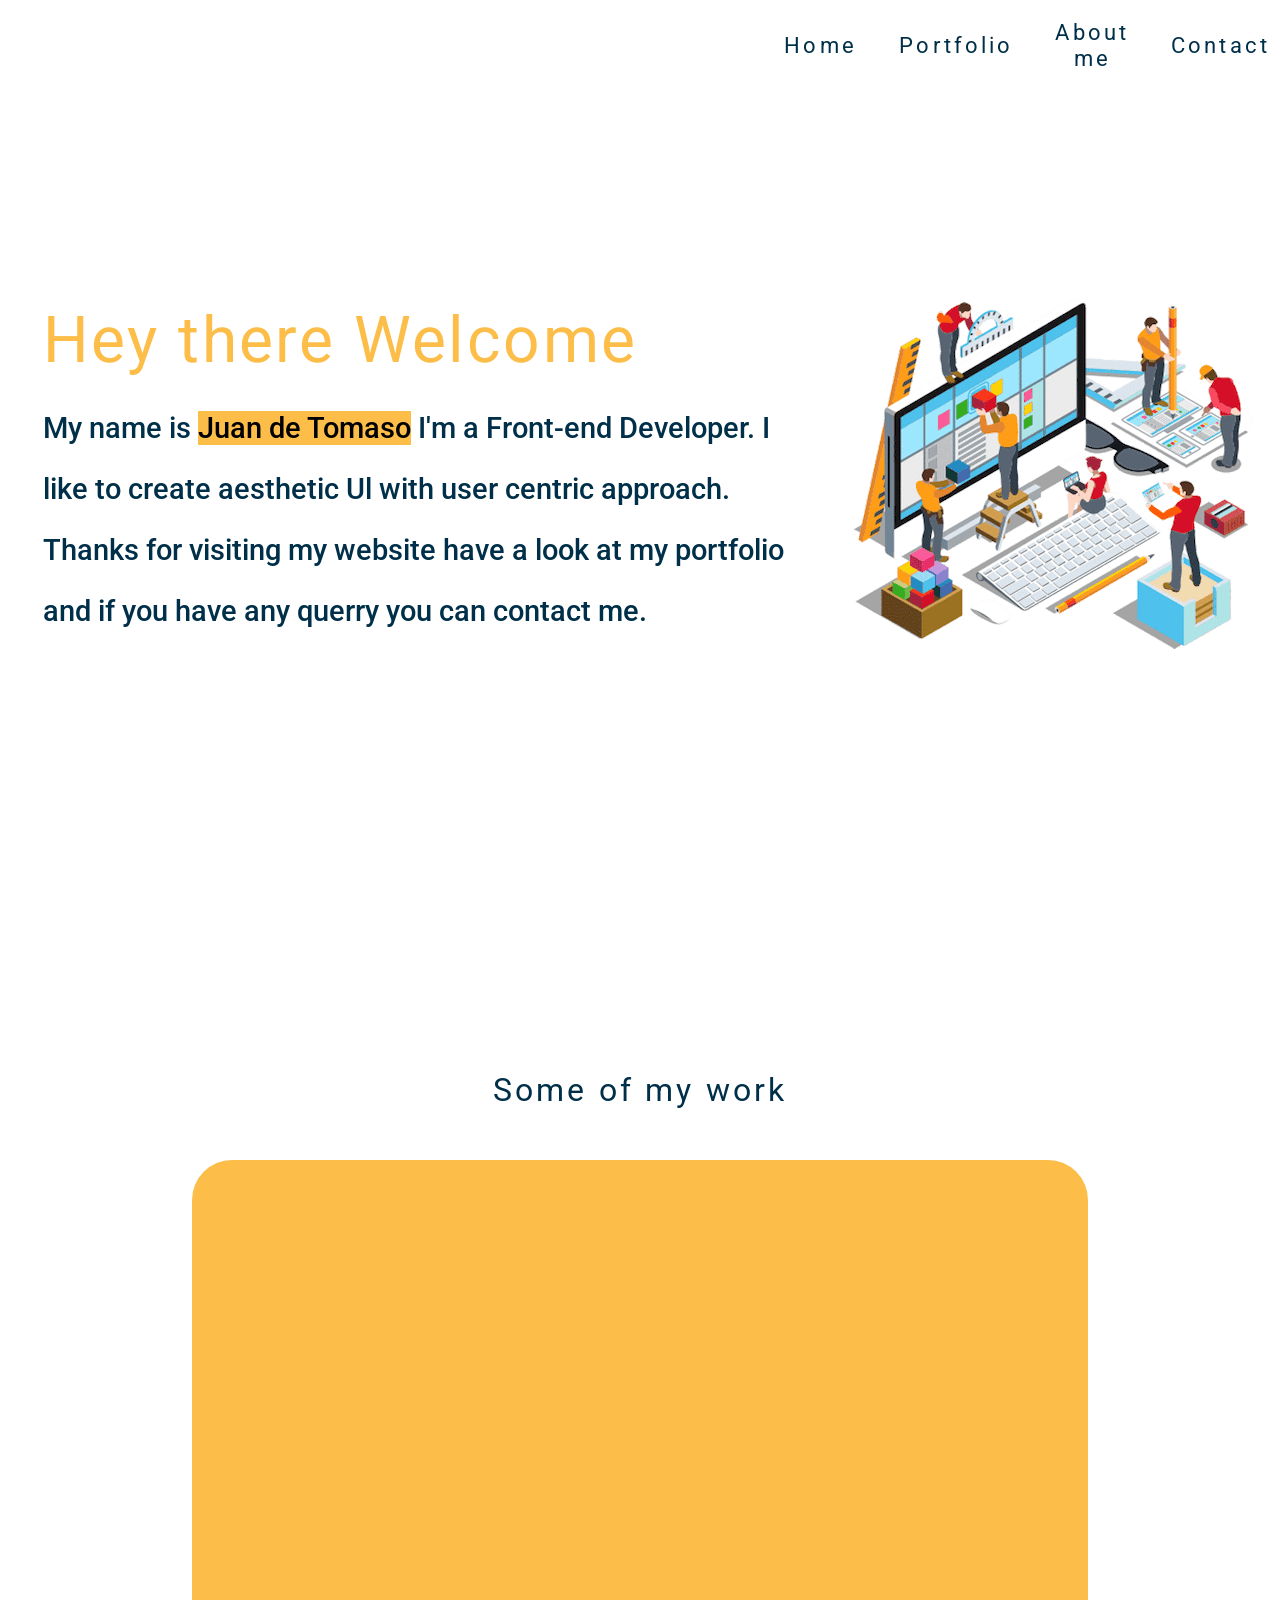
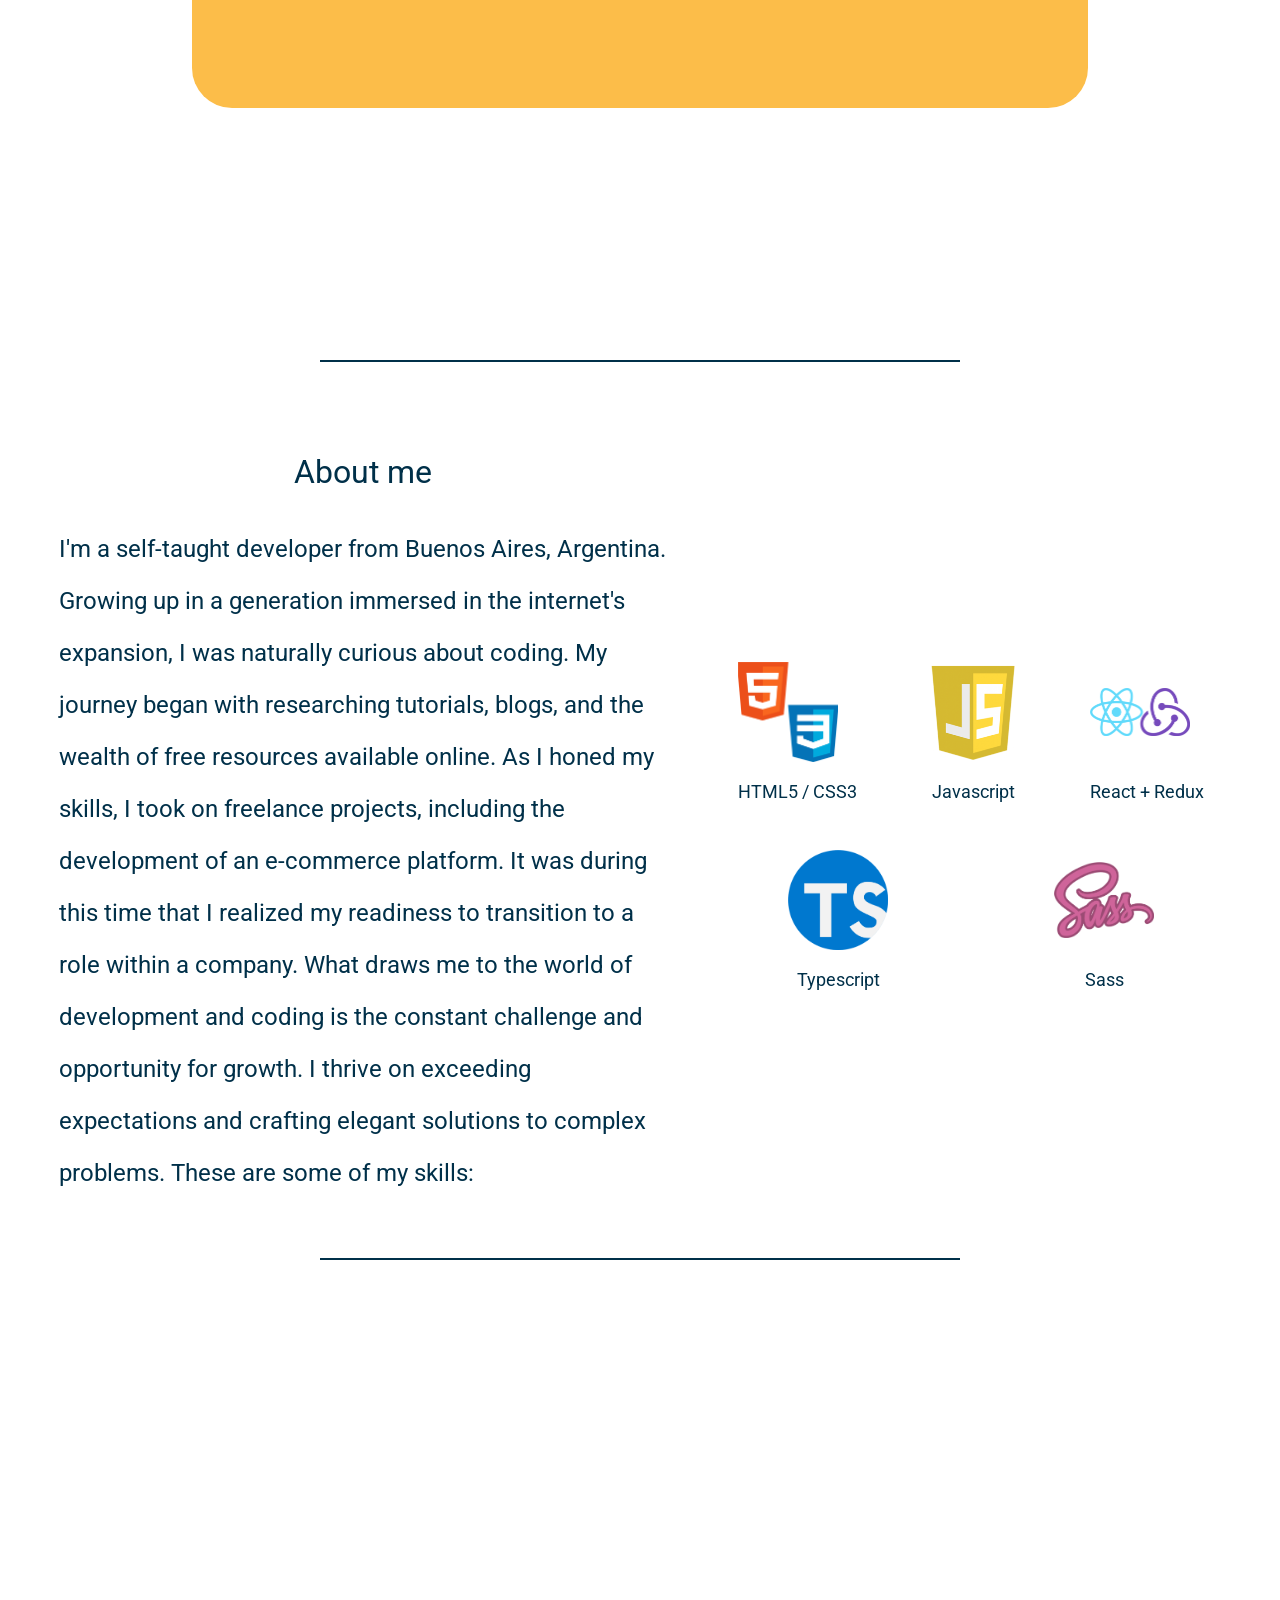
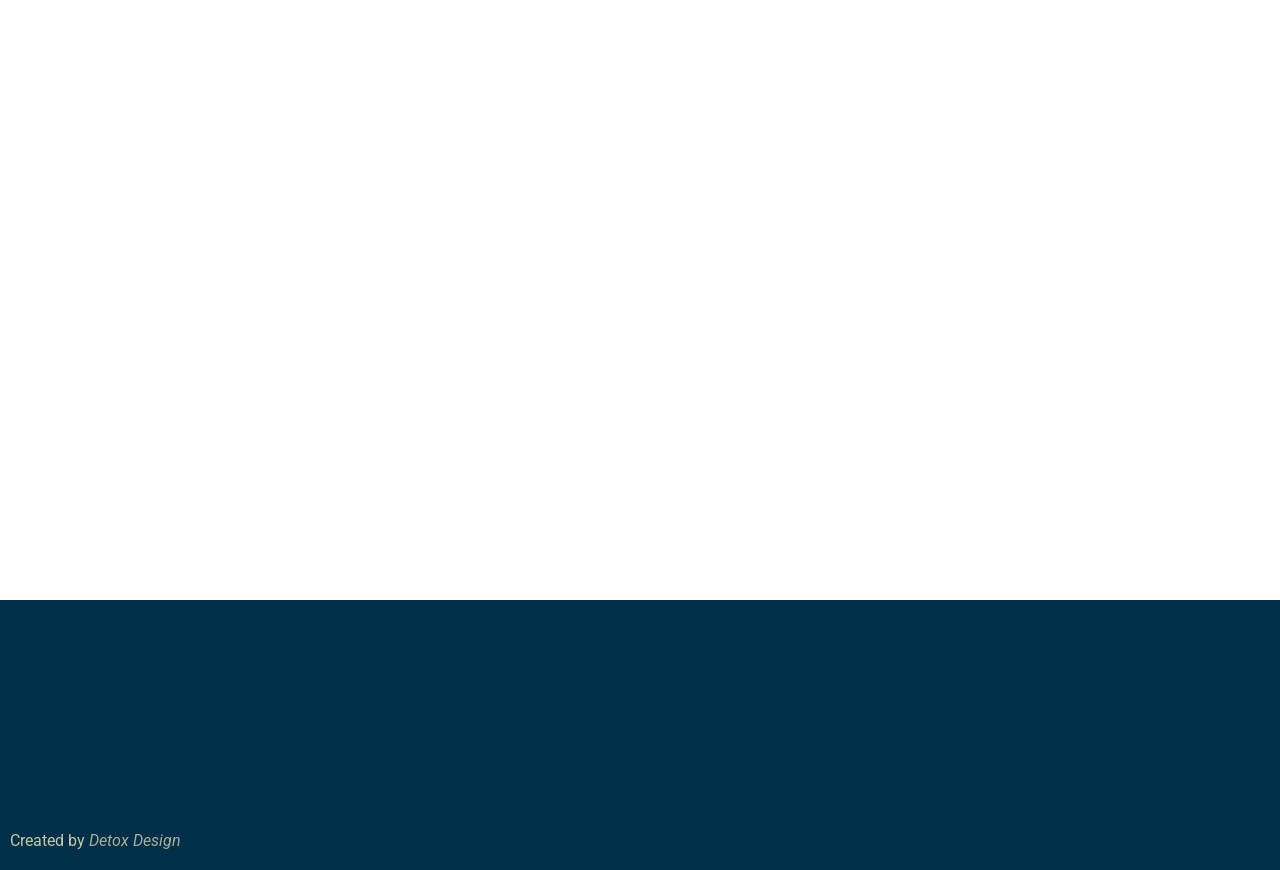
<file: index.html>
<!DOCTYPE html>
<html lang="en">
  <head>
    <meta charset="UTF-8" />
    <meta name="viewport" content="width=device-width, initial-scale=1.0, minimum-scale=1" />
    <title>Juan de Tomaso</title>
    <link rel="icon" type="image/png" href="images/disc.svg" />
    <link rel="preconnect" href="https://fonts.googleapis.com">
<link rel="preconnect" href="https://fonts.gstatic.com" crossorigin>
<link href="https://fonts.googleapis.com/css2?family=Roboto:wght@300;400;500&display=swap" rel="stylesheet">
    <link href="https://unpkg.com/aos@2.3.1/dist/aos.css" rel="stylesheet">
    <link rel="stylesheet" href="style.css" />
  </head>
  <body>
    <div id="fullpage">
      <div class="section s1">
        <div class="content1">
          <header class="header">
            <nav class="nav">
              <div class="hamburger">
                <div class="stripe"></div>
                <div class="stripe"></div>
                <div class="stripe"></div>
              </div>
              <ul class="menu-list">
                <li><a href="#main">Home</a></li>
                <li><a href="#portfolio">Portfolio</a></li>
                <li><a href="#aboutme">About me</a></li>
                <li><a href="#contacto">Contact</a></li>
              </ul>
            </nav>
          </header>
          <div class="main">
            <section class="main-section">
              <h2>Hey there
                Welcome</h2>
              <h1>My name is <mark class="yellowMark">Juan de Tomaso</mark> I'm a Front-end Developer. I like to create aesthetic Ul with user centric approach.</br> Thanks for visiting my website have a look at my portfolio and if you have any querry you can contact me.</h1>
            </section>
            <picture>
              	<!-- 16:9 crop -->
              <source
              media="(min-width:1000px)"
              srcset="images/devFoto.png"
              />
              <source
              media="(min-width:400px)"
              srcset="images/devFotoMedium.png"
              />
              <source
              media="(max-width:400px)"
              srcset="images/devFotoSmall.png"
              />
              <source
              media="(min-width:1000px)"
              srcset="images/devFoto.webp"
              />
              <source
              media="(min-width:400px)"
              srcset="images/devFotoMedium.webp"
              />
              <source
              media="(max-width:400px)"
              srcset="images/devFotoSmall.webp"
              />
               <img
              src="images/devFoto.png"
              alt="fotopc"
            />
            </picture>
           
          </div>
        </div>
      </div>
      <div class="section s2" id="portfolio">
          <div class="content-works">
            <h3>Some of my work</h3>
            <section class="project-section">
              <article class="project p1" data-aos="fade-up">
                <a href="https://nookdeco.com.ar/" target="_blank" rel="noopener">
                 <div class="img-container"></div>
                  <span>Nook Deco Ecommerce</span>
                </a>
              </article>
              <article class="project p1" data-aos="fade-up">
                <a href="https://legacycartour.com/" target="_blank" rel="noopener">
                  <div class="img-container"></div>
                  <span>Legacy Car Tour Landing</span>
                </a>
              </article>
              <article class="project p1" data-aos="fade-up">
                <a href="https://chrome.google.com/webstore/detail/pollux/pfnjnoljecfpnjenjijncmdgmpmhnfhb" target="_blank" rel="noopener">
                  <div class="img-container"></div>
                  <span>Pollux Chrome Extension</span>
                </a>
              </article>
              <article class="project p1" data-aos="fade-up">
                <a href="https://angelesmorgan.com/" target="_blank" rel="noopener">
                  <div class="img-container"></div>
                  <span class="title-web">Photo Portfolio</span>
                </a>
              </article>
              <article class="project p1" data-aos="fade-up">
                <a href="https://projectmemorygame.netlify.app/" target="_blank" rel="noopener">
                  <div class="img-container"></div>
                  <span>Memory Game</span>
                </a>
              </article>
              <article class="project p1" data-aos="fade-up">
                <a href="https://projecthorsegame.netlify.app" target="_blank" rel="noopener">
                  <div class="img-container"></div>
                  <span>Horse Game</span>
                </a>
              </article>
            </section>
          </div>
        </section>
      </div>
      <div class="section s3" id="aboutme">
        <article class="paragraph-about-container">
          <h3 class="title-about">About me</h3>
            <p class="paragraph-about">
              I'm a self-taught developer from Buenos Aires, Argentina. Growing up in a generation immersed in the internet's expansion, I was naturally curious about coding. My journey began with researching tutorials, blogs, and the wealth of free resources available online.

              As I honed my skills, I took on freelance projects, including the development of an e-commerce platform. It was during this time that I realized my readiness to transition to a role within a company. What draws me to the world of development and coding is the constant challenge and opportunity for growth. I thrive on exceeding expectations and crafting elegant solutions to complex problems. These are some of my skills:</p>
        </article>
        <section class="about-skills">
          <figure class="about-figure">
            <img src="images/htmlCssLogo.png" alt="css Logo" />
            <figcaption>HTML5 / CSS3</figcaption>
          </figure>
          <figure class="about-figure">
            <img src="images/jsLogo.png" alt="css Logo" />
            <figcaption>Javascript</figcaption>
          </figure>
          <figure class="about-figure">
            <img src="images/reactReduxLogo.png" alt="css Logo" />
            <figcaption>React + Redux</figcaption>
          </figure>
          <figure class="about-figure">
            <img src="images/typescriptLogo.png" alt="css Logo" />
            <figcaption>Typescript</figcaption>
          </figure>
          <figure class="about-figure">
            <img src="images/scssLogo.png" alt="css Logo" />
            <figcaption>Sass</figcaption>
          </figure>
        </section>
      </div>
      <div class="contact-section s4" id="contacto">
        <div class="card" data-aos="fade-up">
          
          <img src="images/linkedinfoto2.png" alt="profile-pic">
          <h2 class="contact-title">Juan de Tomaso</h2>
          <article class="personal-data">
            Front End Developer.
          </article>
        <section class="data">
          <span><a
            href="mailto:juandeto10@gmail.com?"
              target="_blank"
            ><svg xmlns="http://www.w3.org/2000/svg" width="24" height="24" viewBox="0 0 24 24" fill="none" stroke="currentColor" stroke-width="2" stroke-linecap="round" stroke-linejoin="round" class="feather feather-mail"><path d="M4 4h16c1.1 0 2 .9 2 2v12c0 1.1-.9 2-2 2H4c-1.1 0-2-.9-2-2V6c0-1.1.9-2 2-2z"></path><polyline points="22,6 12,13 2,6"></polyline></svg></a></span>
          <span>
            <a
              href="https://www.linkedin.com/in/juan-de-tomaso-38942a17/"
              target="_blank"
              ><svg xmlns="http://www.w3.org/2000/svg" width="24" height="24" viewBox="0 0 24 24" fill="none" stroke="currentColor" stroke-width="2" stroke-linecap="round" stroke-linejoin="round" class="feather feather-linkedin"><path d="M16 8a6 6 0 0 1 6 6v7h-4v-7a2 2 0 0 0-2-2 2 2 0 0 0-2 2v7h-4v-7a6 6 0 0 1 6-6z"></path><rect x="2" y="9" width="4" height="12"></rect><circle cx="4" cy="4" r="2"></circle></svg></a
            >
          </span>
          <span>
            <a
              href="https://github.com/juandeto"
              target="_blank"
              ><svg xmlns="http://www.w3.org/2000/svg" width="24" height="24" viewBox="0 0 24 24" fill="none" stroke="currentColor" stroke-width="2" stroke-linecap="round" stroke-linejoin="round" class="feather feather-github"><path d="M9 19c-5 1.5-5-2.5-7-3m14 6v-3.87a3.37 3.37 0 0 0-.94-2.61c3.14-.35 6.44-1.54 6.44-7A5.44 5.44 0 0 0 20 4.77 5.07 5.07 0 0 0 19.91 1S18.73.65 16 2.48a13.38 13.38 0 0 0-7 0C6.27.65 5.09 1 5.09 1A5.07 5.07 0 0 0 5 4.77a5.44 5.44 0 0 0-1.5 3.78c0 5.42 3.3 6.61 6.44 7A3.37 3.37 0 0 0 9 18.13V22"></path></svg></a
            >
          </span>
        </section>
        </div>
      </div>
      <footer>
        <span>
          Created by <span style="font-style: italic;">Detox Design</span>
        </span>
      </footer>
    </div>
   <script src="./app.js"></script>
   <script src="https://unpkg.com/aos@2.3.1/dist/aos.js"></script>
   <script>
    AOS.init();
  </script>
  </body>
</html>
</file>
<file: style.css>
*{
    margin: 0;
    padding: 0;
    box-sizing: border-box;
    font-family: 'Roboto', sans-serif;
    -webkit-font-smoothing: antialiased;
    scroll-behavior: smooth;
}

:root{
    --red:#D62828;
    --blue:#003049;
    --orange:#141414;
    --skin:#FCBD49;
    --beige:#EAE2B7;
    --shadow-color-1: 39deg 77% 38%;
    --shadow-color-2: 0deg 0% 63%;
    --shadow-elevation-high-1:0.2px 0.1px 0.3px hsl(var(--shadow-color-1) / 0.34),
    1.1px 0.8px 1.5px -0.4px hsl(var(--shadow-color-1) / 0.34),
    2px 1.6px 2.9px -0.7px hsl(var(--shadow-color-1) / 0.34),
    3.4px 2.6px 4.8px -1.1px hsl(var(--shadow-color-1) / 0.34),
    5.4px 4.1px 7.6px -1.4px hsl(var(--shadow-color-1) / 0.34),
    8.4px 6.4px 11.9px -1.8px hsl(var(--shadow-color-1) / 0.34),
    12.7px 9.8px 18px -2.1px hsl(var(--shadow-color-1) / 0.34),
    18.8px 14.4px 26.6px -2.5px hsl(var(--shadow-color-1) / 0.34);
    --shadow-elevation-high-2:
    0.2px 0.1px 0.3px hsl(var( --shadow-color-2) / 0.34),
    1.1px 0.8px 1.5px -0.4px hsl(var( --shadow-color-2) / 0.34),
    2px 1.6px 2.9px -0.7px hsl(var( --shadow-color-2) / 0.34),
    3.4px 2.6px 4.8px -1.1px hsl(var( --shadow-color-2) / 0.34),
    5.4px 4.1px 7.6px -1.4px hsl(var( --shadow-color-2) / 0.34),
    8.4px 6.4px 11.9px -1.8px hsl(var( --shadow-color-2) / 0.34),
    12.7px 9.8px 18px -2.1px hsl(var( --shadow-color-2) / 0.34),
    18.8px 14.4px 26.6px -2.5px hsl(var( --shadow-color-2) / 0.34)
}

body{
    overflow-x: hidden;
    max-width: 100vw;
    position: relative;
}

.section{
    min-height: 100vh;
    width: 100%;
}


.content1{
    background: var(--baige);
    width: 100%;
    margin: 0 auto;
    
}

/* ESTILOS DEL HEADER */
.header{
width: 100%;
height: 60px;
display: block;
position: relative/*  */;
background: #fff;
}


.nav{
list-style: none;
width: 100%;
height: 100%;
}



.hamburger{
    position: absolute;
    right: 5%;
    margin-top: 16px;
    color: var(--blue);
    display: flex;
    flex-direction: column;
    justify-content: space-around;
    width:30px;
    height: 30px;
    background: inherit;
    border: none;
    align-self: flex-end;
    display: flex;
    transition: all 0.5s;
    user-select: none;
    z-index: 10;
}

.hamburger:focus{

}

.stripe{
    width: 30px;
    height: 3px;
    border-radius: 3px;
    margin:  1px 0;
    background: var(--blue);
    transition: all 0.5s ease;
}


.menu-list{
    display: flex;
    flex-direction: column;
    justify-content: center;
    align-items: center;
    gap: 2rem;
    overflow-x: hidden;
    width: 100%;
    height: 100vh;
    list-style: none;
    margin: 0;
    opacity: 0;
    position: fixed;
    left: 0%;
    top: 0%;
    transform: translateX(-100%);
transition: all 0.5s ease;
background: var(--skin);
}

.menu-list li{
    margin: 0px 0px;
    padding: 40px;
    width: 100%;
    transition: all 0.4s;
    background: var(--skin);
    text-align: center;
    
}



/* clase que entra y sale */
.show{
    transform: translateX(0%);
    height: 100vh;
    opacity: 1;
}

.fix {
    position: fixed;
}

.rotate1{
    width: 25px;
    transform: rotate(45deg);
    transition: all 0.4s ease;
    display:block;
    position: relative;
    top: 31%;
}
.rotate2{
    width: 25px;
    transform: rotate(-45deg);
    transition: all 0.4s ease;
    display:block;
}
.rotate3{
    opacity: 0;
}

.header .nav li a{
    text-decoration: none;
    color: #003049;
    font-size: 1.2rem;
    letter-spacing: 0.196875rem;
}

.header .nav li:hover,
.header .nav li:active{
    background: rgb(255, 215, 142);
}



.main{
    width: 100%;
    height: calc(100vh - 70px);
    color:var(--blue);
    display: flex;
    align-items: center;
    justify-content: space-evenly;
    flex-direction: column;
}

.main h1{
    margin-top: 12px;
    line-height: 2.8rem;
    font-size: 1.1rem;
    text-align: left;
    font-weight: 500;
}

.main h2{
    display: block;
    font-weight: 400;
    font-size: 2.8rem;
    text-align: left;
    color: var(--skin);
    margin: 15px 0px;
    letter-spacing: 0.15rem;
}

.main h3{
    font-size: 1.1rem;
    text-align: center;
    font-weight: 300;
    letter-spacing: 0.196875rem;
    line-height: 1.875;
}

.main-section{
text-align: center;
max-width: 800px;
padding: 16px;
}

/* .main img{
    width: 300px;
} */

.yellowMark {
    background-color: #FCBD49;
}


/* ESTILOS DE LA SECCION TRABAJOS */

.s2{
    margin: 80px auto;
    padding-top: 40px;
}


.content-works h3{
    color: var(--blue);
    text-align: center;
    font-size: 2rem;
    font-weight: 400;
    padding-top: 40px ;
    letter-spacing: 0.196875rem;
    line-height: 1.875;
    margin-bottom: 40px;
}

.project-section{
    display: flex;
    justify-content: center;
    align-items: center;
    flex-wrap: wrap;
    gap: 3rem;
    padding-top: 40px;
    width: 90%;
    margin: 0 auto;
    background: var(--skin);
    border-radius: 40px;
}


.project{
    width: 230px;
    height: 230px;
    display: flex;
    padding: 15px 4px;
    flex-direction: column;
    justify-content: space-around;
    background:inherit;
    text-align: center;
    border-radius: 5px;
background: #FCBD49;
box-shadow: var(--shadow-elevation-high-1)

}

.project a{
    text-decoration: none;
    display: flex;
    flex-direction: column;
}

.project .img-container {
    width: 120px;
    height: 120px;
    margin: 0 auto;
    border-radius: 4px;
}

.img-container img{
    margin: auto 0;
    margin-bottom: 10px;
    width: 100%;
    height: 100%;
    object-fit: contain;

}

.project .background {
    background-size: 400% 400%;
    background: linear-gradient(-45deg, var(--skin), var(--beige));
    -webkit-animation: AnimationName 1s ease infinite;
    -moz-animation: AnimationName 1s ease infinite;
    animation: AnimationName 1s ease infinite;

}

.project span{
    color: var(--red);
    font-weight: 600;
    letter-spacing: 0.196875rem;
    line-height: 1.875;
}


@-webkit-keyframes AnimationName {
    0%{background-position:0% 27%}
    50%{background-position:100% 74%}
    100%{background-position:0% 27%}
}
@-moz-keyframes AnimationName {
    0%{background-position:0% 27%}
    50%{background-position:100% 74%}
    100%{background-position:0% 27%}
}
@keyframes AnimationName {
    0%{background-position:0% 27%}
    50%{background-position:100% 74%}
    100%{background-position:0% 27%}
}

.title-web{
    color: var(--red);
    font-weight: 600;
    letter-spacing: 0.126875rem;
    line-height: 1.875;
    font-size: 1rem;
}

/* ABOUT */
.s3 {
    position: relative;
    min-height: 100vh;
    width: 100%;
    padding: 16px 0;
}

.s3::before{
    position: absolute;
    left: 25%;
    top: 0;
    content: '';
    width: 50%;
    height: 2px;
    background: var(--blue);
}

.s3::after{
    position: absolute;
    left: 25%;
    bottom: 0;
    content: '';
    width: 50%;
    height: 2px;
    background: var(--blue);
}



.title-about {
    color: var(--blue);
    font-size: 2rem;
}


.paragraph-about-container {
    max-width: 50%;
    min-width: 300px;
    margin: 0 auto;
}

.title-about {
    font-weight: 400;
    text-align: center;
    padding: 32px 8px;
}

.paragraph-about {
    line-height: 2rem;
    color: var(--blue);
    font-size: 1.2rem;
}

.about-skills {
    display: flex;
    flex-direction: row;
    justify-content: space-around;
    align-items: center;
    gap: 2rem;
    flex-wrap: wrap;
    max-width: 50%;
    min-width: 300px;
    margin: 32px auto 0px auto;
}

.about-figure {
    border-radius: 4px;
    padding: 8px;
}

.about-figure img {
    width: 100px;
    height: 100px;
    object-fit: contain;
}

.about-figure figcaption {
    margin-top: 16px;
    font-size: 1.1rem;
    text-align: center;
    color: var(--blue);
}

/* ESTILOS DE CONTACTO */



.contact-section{
    min-height: 100vh;
    width: 100%;
}


.s4{
    margin: 0 auto;
    text-align: center;
    display: flex;
    flex-direction: column;
    justify-content: center;
    align-items: center;
    border-radius: 40px;
    margin-bottom: 40px;
}
.card{
    width: 40vh;
    height: 65vh;
    background: rgba(255,255,255,0.5);
    border-radius: 5px;
    padding: 3.125rem 2rem;
    box-shadow: var(--shadow-elevation-high-2);

    display: flex;
    flex-direction: column;
    justify-content: space-around;
    
}
.card .contact-title{
    color: var(--blue);
    font-size: 1.2rem;
    font-weight: 500;
   text-align: center;
   margin: 0;
   letter-spacing: 0.196875rem;
}

.card img{
    width: 150px;
    height: 138px;
    object-fit: contain;
    border-radius: 50%;
    align-self: center;
}

.personal-data{
    color: var(--blue);
    font-size: 0.9rem;
    font-weight: 300;
    margin: 0 10%;
    border-bottom: 1px solid rgba(0, 48, 73, 0.6);
    line-height: 1.875;
    opacity: .95;
}

.data{
    width: 100%;
    display: flex;
    justify-content: center;
    text-align: center;
    align-items: center;

}
.data span{
    margin: 15px;
    color: var(--blue);
    opacity: 0.50   ;
}

.data span a{
    color: var(--blue);
    text-decoration: none;
}

.data span:hover,
.data span a:hover{
    opacity: 1;
    color: var(--red);
}


footer{
    height: 30vh;
    background: var(--blue);
    padding: 20px 10px;
    display: flex;
    align-items: flex-end;
}
footer span{
    color: var(--beige);
    font-weight: 400;
    opacity: 0.85;
}




















/* Responsive parts */


@media (max-width: 330px){

/* .main img{
    width: 260px;
} */

}
@media (max-width: 390px){
    .project{
        width: 245px;
        height: 240px;
    }
    
    .card h2 {
        font-size: 1rem;
    }
    .title-web{
        font-size: 0.75rem
    }   
    .main h1 {
        line-height: 2.8rem;
        font-size: 1.1rem;
        text-align: left;
        margin: 20px 0;
    }
    .main h2{
        font-size: 3rem;
    }
}

@media (min-width: 500px){
    .title-web{
        font-size: 1rem
    }   
   .nav{
       display: flex;
       justify-content: flex-end;
       height: 10vh;
       align-items: center;
   }
        
    .hamburger{
        display:none;
        justify-content: center;
    }

    .menu-list{
        height: auto;
        display: flex;
        opacity: 1;
        flex-direction: row;
        align-items: center;
        justify-content: center;
        transform: translateX(0%);
        position: relative;
        left: 0;
        background-color: transparent;
        gap: 1rem;
    }
    
    .menu-list li{
        padding: 10px;
        background: inherit;
        text-align: center;
        
    }
    .header .nav li a{
        font-size: 1.1rem;
    }
    .header .nav li:hover,
.header .nav li:active{
    background: inherit;
}
.header .nav li a:hover,
.header .nav li a:active{
    background: inherit;
    color: var(--skin);
}

.project-section {
    width: 70%;
    margin: 0 auto;
}

.main h3{
    font-size: 1rem;
}



.card img{
    width: 179px;
    height: 165px;
}

.card h3 {
    font-size: 1.2rem;
}

.paragraph-about {
    line-height: 2.5rem;
    font-size: 1.5rem;
}


.personal-data{
    font-size: 0.8rem;
}
.main h1 {
        line-height: 3.8rem;
        font-size: 1.4rem;
        text-align: left;
        margin: 20px 0;
    }
    .main h2{
        font-size: 3rem;
    }
    .main h3{
        font-size: 1rem;
    }
}

@media (min-width: 800px){
    .menu-list{
        width: 70%;
        align-items: center;
        justify-content: flex-end;
    }
    .main{
        flex-direction: row;
    }

    .main-section {
        max-width: 470px;
    }

    .main h2{
        font-size: 6rem;
    }


    .header .nav li a{
        font-size: 1.4rem;
    }

    .main h1 {
        line-height: 3.8rem;
        font-size: 1.8rem;
        text-align: left;
        margin: 20px 0;
    }
    .main h2{
        font-size: 4rem;
    }
    .main h3{
        font-size: 1rem;
    }


    .paragraph-about {
        line-height: 52px;
    }


    .card{
        width: 55vh;
        height: 75vh;
    }

}


@media (min-width: 1000px){

    .menu-list {
        width: 40%;
    }

    .main-section {
        max-width: 800px;
    }

    /* .main img{
        width: 400px;
    } */
    .card h3 {
        font-size: 2.6rem;
    }

    .s3 {
        display: flex;
        justify-content: center;
        align-items: center;
        position: relative;
        padding: 32px;
    }

    .about-skills {
        max-width: 500px;
    }

    .personal-data{
        font-size: 1rem;
    }
    
}
</file>
